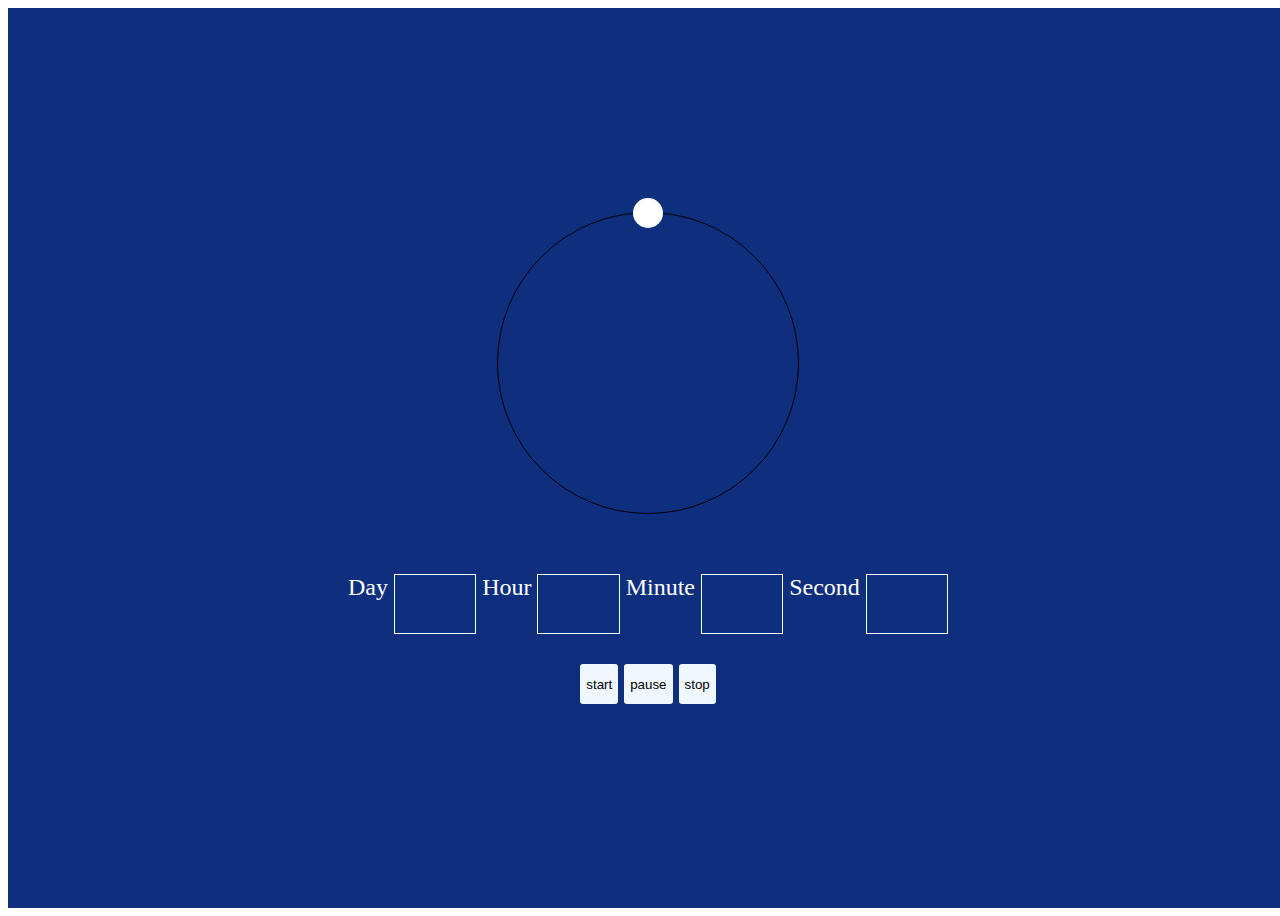
<file: Last Updates/Timer/index.html>
<!DOCTYPE html>
<html lang="en">

<head>
    <meta charset="UTF-8" />
    <meta http-equiv="X-UA-Compatible" content="IE=edge" />
    <meta name="viewport" content="width=device-width, initial-scale=1.0" />
    <link rel="stylesheet" href="../Timer/style.css" />
    <title>Countdown timer</title>
</head>

<body>
    <div class="container">
        <div class="circle">
            <div class="child"></div>
        </div>
        <div class="timer">
            <label for="Day">Day</label>

            <div contenteditable="true" class="input-days"></div>
            <label for="Hour">Hour</label>
            <div contenteditable="true" class="input-hours"></div>
            <label for="Minute">Minute</label>
            <div contenteditable="true" class="input-minutes"></div>
            <label for="Second">Second</label>
            <div contenteditable="true" class="input-seconds"></div>
        </div>
        <div class="btns-container">
            <button class="start-btn">start</button>
            <button class="pause-btn">pause</button>
            <button class="stop-btn">stop</button>
        </div>

        <script src="../Timer/app.js"></script>
</body>

</html>
</file>
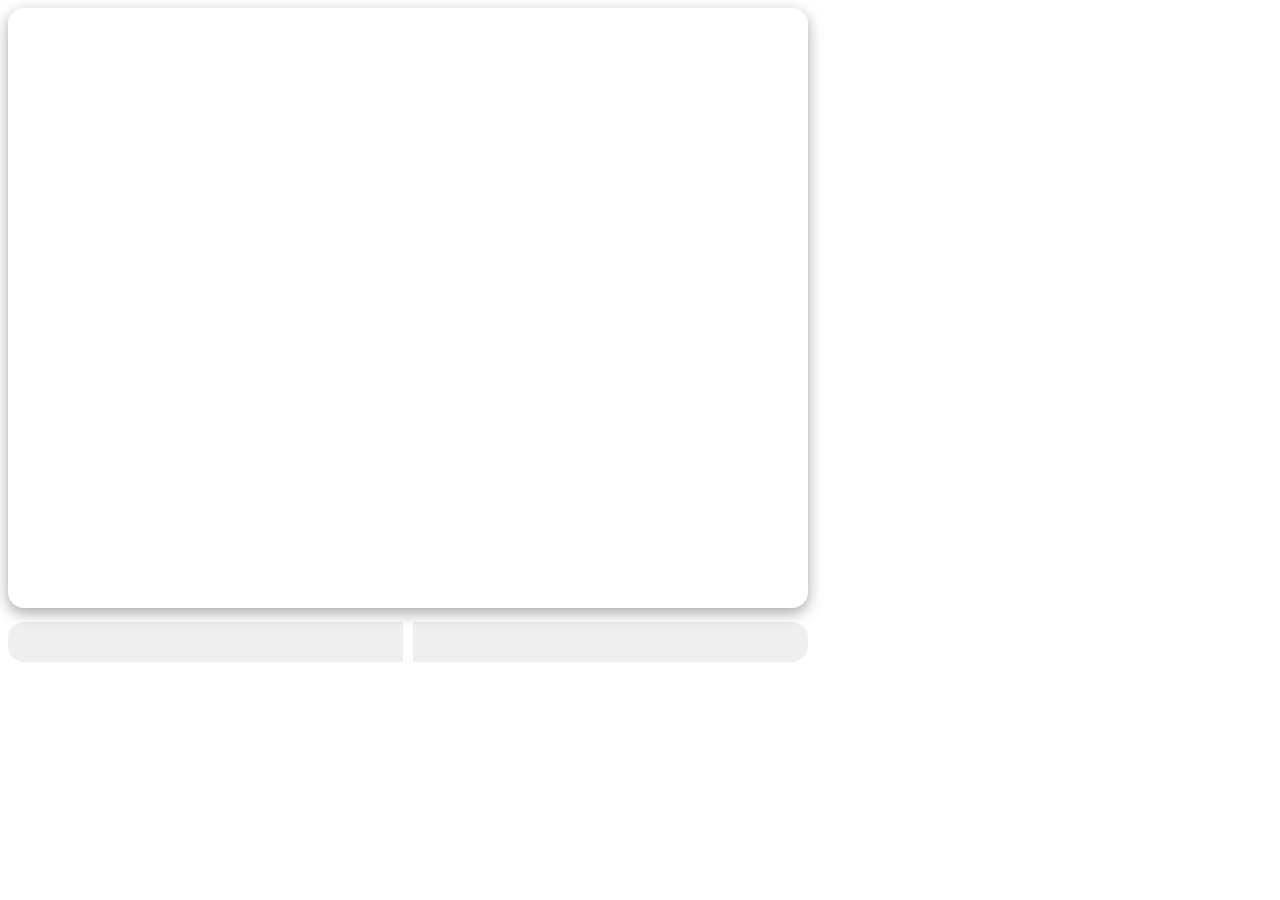
<file: cards.html>
<!DOCTYPE html>
<html lang="en">
  <head>
    <meta charset="UTF-8" />
    <meta http-equiv="X-UA-Compatible" content="IE=edge" />
    <meta name="viewport" content="width=device-width, initial-scale=1.0" />
    <link rel="stylesheet" href="cards.css" />
    <link
      rel="stylesheet"
      href="https://cdnjs.cloudflare.com/ajax/libs/font-awesome/6.1.2/css/all.min.css"
      integrity="sha512-1sCRPdkRXhBV2PBLUdRb4tMg1w2YPf37qatUFeS7zlBy7jJI8Lf4VHwWfZZfpXtYSLy85pkm9GaYVYMfw5BC1A=="
      crossorigin="anonymous"
      referrerpolicy="no-referrer"
    />
    <title>Cards</title>
  </head>
  <body>
    <div class="cards-container">
      <div class="flip-card">
        <span class="show-current-total"></span>
        <button class="play-sound">
          <i class="fa fa-volume-up" aria-hidden="true"></i>
        </button>
        <div class="flip-card-inner">
          <div class="flip-card-front">
            <p class="flip-card-front-word"></p>
          </div>
          <div class="flip-card-back">
            <p class="flip-card-back-word"></p>
          </div>
        </div>
      </div>
      <div class="btn-container">
        <button class="btn-left">
          <i class="fa fa-chevron-left" aria-hidden="true"></i>
        </button>
        <button class="btn-right">
          <i class="fa fa-chevron-right" aria-hidden="true"></i>
        </button>
      </div>
    </div>
    <script src="./cards.js"></script>
  </body>
</html>
</file>
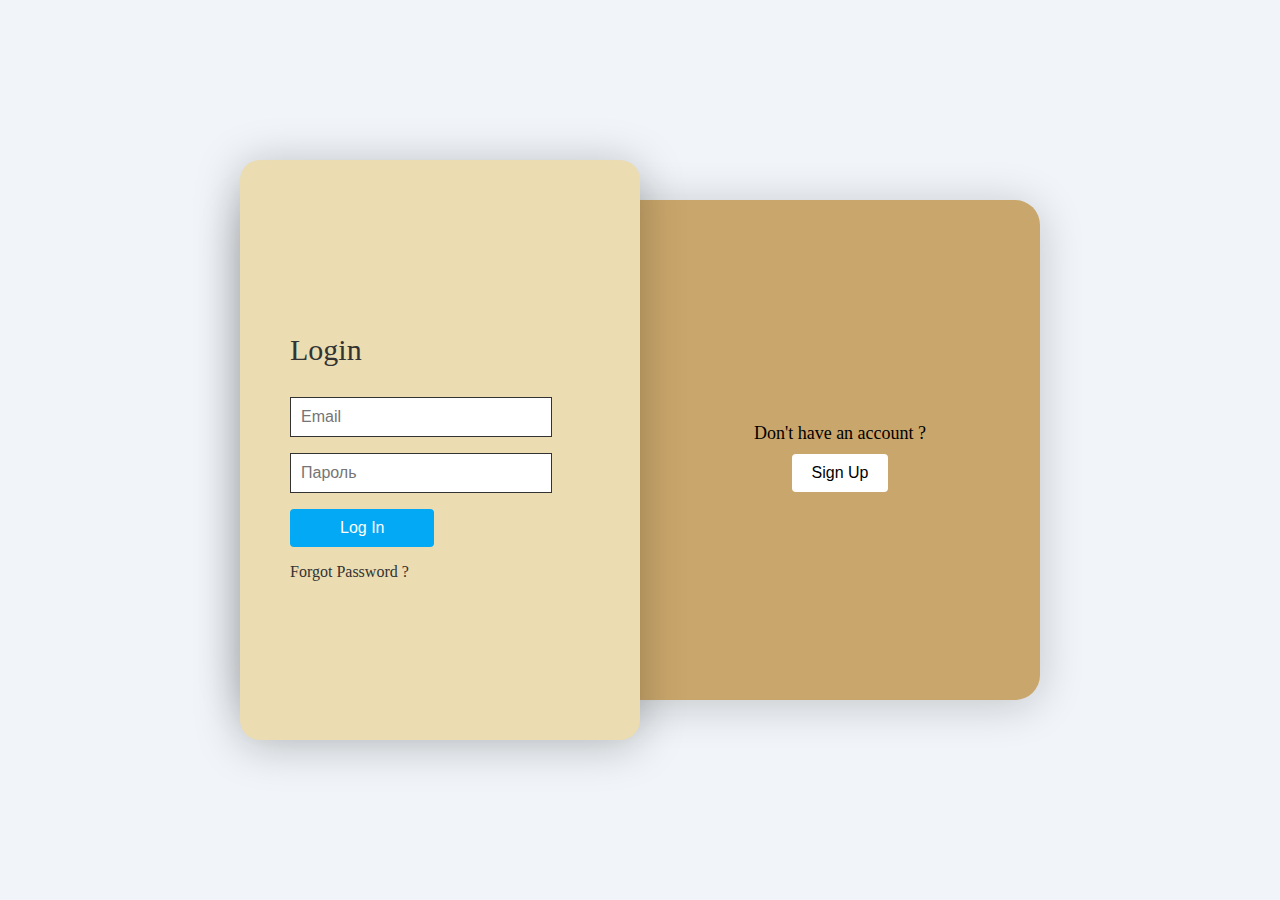
<file: Last Updates/Input.html>
<!DOCTYPE html>
<html lang="en">
  <head>
    <meta charset="UTF-8" />
    <meta http-equiv="X-UA-Compatible" content="IE=edge" />
    <meta name="viewport" content="width=device-width, initial-scale=1.0" />
    <title>INPUTFORM</title>
    <link rel="stylesheet" href="Input.css" />
    <script src="https://ajax.googleapis.com/ajax/libs/jquery/3.6.1/jquery.min.js"></script>
  </head>
  <body>
    <div class="center">
      <div class="container">
        <div class="block">
          <section class="block_item block-item">
            <h2 class="block-item_title">Already have account ?</h2>
            <button class="block-item_btn signin-btn" onclick="cl()">
              Log In
            </button>
          </section>
          <section class="block_item block-item">
            <h2 class="block-item_title">Don't have an account ?</h2>
            <button class="block-item_btn signup-btn">Sign Up</button>
          </section>
        </div>

        <div class="form-box">
          <p class="vhod">You successfully Logged In.</p>
          <form action="#" class="form form_signin" id="f22">
            <h3 style="font-size: 30px; font-weight: 500; color: #333">
              Login
            </h3>
            <p>
              <input
                type="text"
                class="form_input"
                id="em"
                placeholder="Email"
              />
            </p>
            <p>
              <input
                type="password"
                class="form_input"
                id="par"
                placeholder="Пароль"
              />
            </p>
            <p>
              <button class="form_btn" onclick="opend(em.value, par.value)">
                Log In
              </button>
            </p>
            <p>
              <a href="#" class="form_forgot">Forgot Password ?</a>
            </p>
          </form>

          <p class="zareg">You successfully registered.</p>

          <form action="#" class="form form_signup" id="f11">
            <h3 style="font-size: 30px; font-weight: 500; color: #333">
              Create Account
            </h3>
            <p>
              <input
                type="text"
                class="form_input"
                id="a2"
                placeholder="Name"
              />
            </p>
            <p>
              <input
                type="email"
                class="form_input"
                id="a1"
                placeholder="Email"
              />
            </p>

            <p>
              <input
                type="text"
                class="form_input"
                id="123"
                placeholder="Username"
              />
            </p>

            <p>
              <input
                type="password"
                class="form_input"
                id="f1"
                placeholder="Password"
              />
            </p>
            <p>
              <input
                type="password"
                class="form_input"
                id="f2"
                placeholder="Confirm Password"
              />
            </p>
            <p>
              <input type="textarea" placeholder="Bio" class="form_input" />
            </p>

            <p>
              <button
                class="form_btn"
                onclick="check(a1.value, f1.value, f2.value)"
              >
                Sign Up
              </button>
            </p>
            <p>
              <a href="#" class="form_forgot">Forgot Password ?</a>
            </p>
          </form>
        </div>
      </div>
    </div>

    <script src="Input.js"></script>
  </body>
</html>
</file>
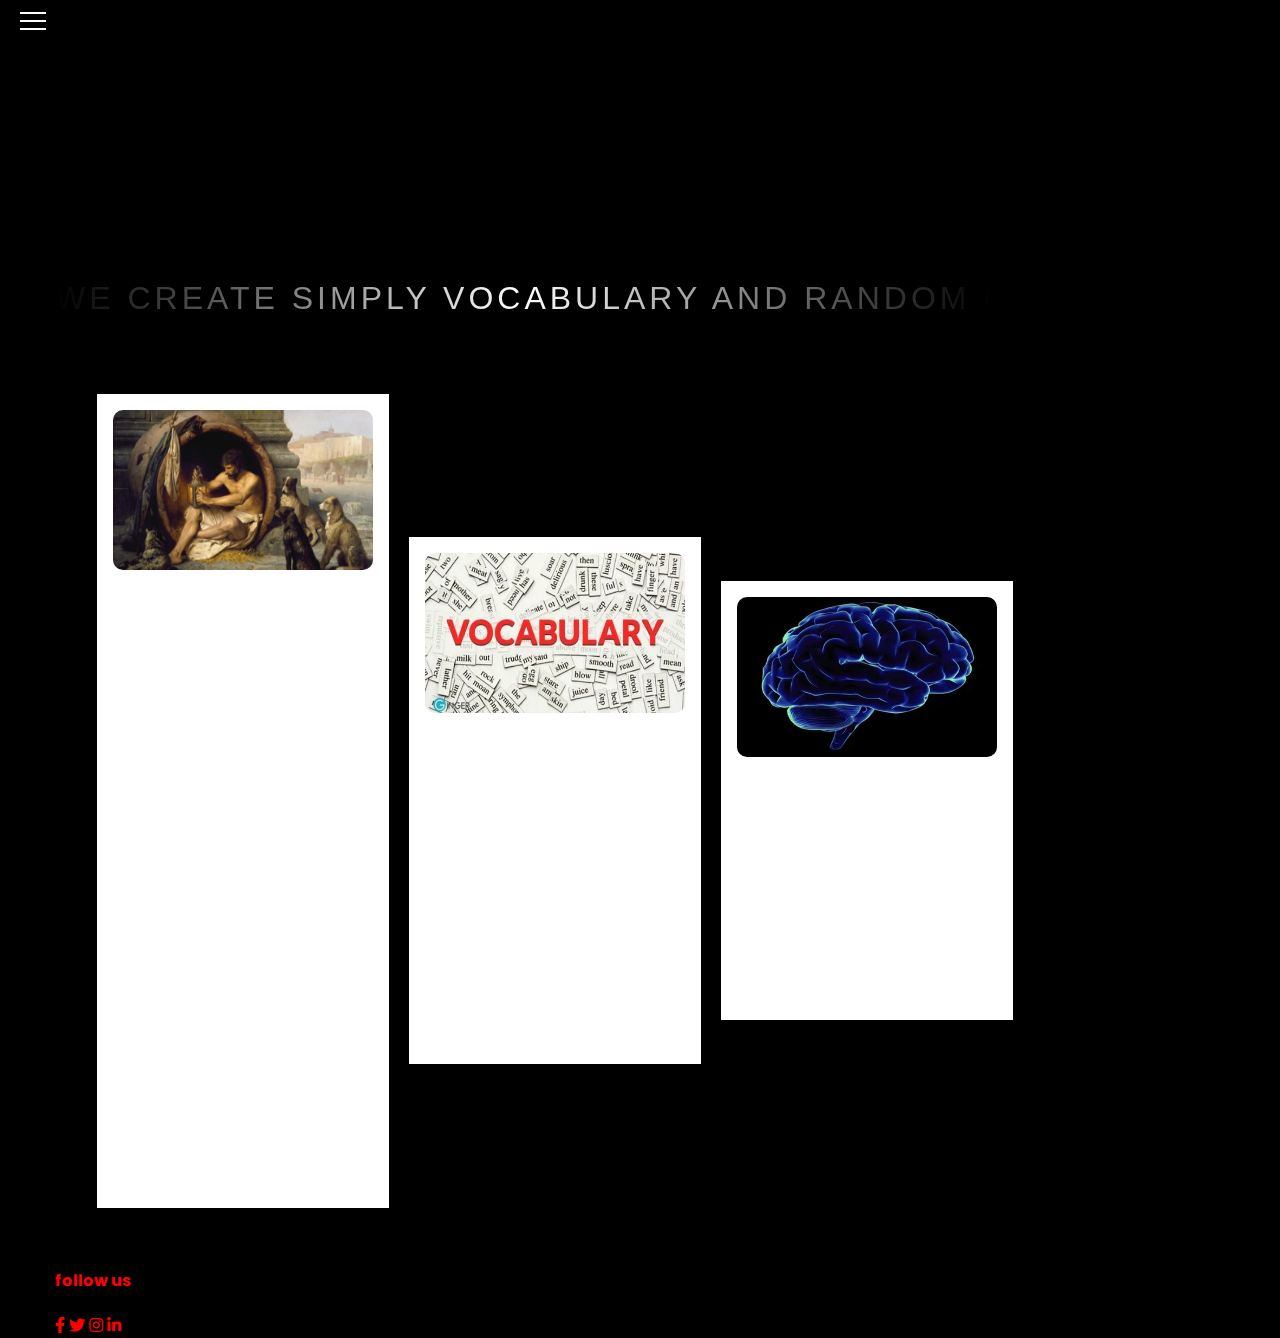
<file: Last Updates/About/about.html>
<!DOCTYPE html>
<html lang="en">

<head>
    <meta charset="UTF-8">
    <meta http-equiv="X-UA-Compatible" content="IE=edge">
    <meta name="viewport" content="width=device-width, initial-scale=1.0">

    <link rel="stylesheet" href="../About/about.css">
    <link rel="stylesheet" type="text/css" href="https://cdnjs.cloudflare.com/ajax/libs/font-awesome/5.15.1/css/all.min.css">
    <title>About</title>
</head>

<body>
    <header id="header" class="header">
        <div class="main">
            <div class="header-container">
                <div class="hamburger-menu">
                    <input id="menu__toggle" type="checkbox" />
                    <label class="menu__btn" for="menu__toggle">
      <span></span>
    </label>

                    <ul class="menu__box">
                        <li>
                            <a class="menu__item" href="../Res/Res_index.html">Home</a></li>
                        <li><a class="menu__item " href="../About/about.html">About</a></li>
                        <li><a class="menu__item " href="../Input.html">Login</a></li>
                        <li><a class="menu__item " href="../Timer/index.html ">Timer</a></li>

                    </ul>
                </div>
            </div>
            <p>We create simply vocabulary and random quotes</p>
            <div class="content ">
                <div class="card ">
                    <img src="../About/diogen_img.jpeg " />
                    <div class="card__content ">
                        <h2>Citations</h2>
                        <p>
                            It is generally considered good practice to include citations in academic and professional writing to give credit to the original sources of ideas and information that you use in your work. Including citations can also help to support your claims and
                            arguments, and can provide readers with a way to find and verify the sources you have used.
                        </p>
                        <a href="https://des-livres-pour-changer-de-vie.com/citations-positives/ ">Read More</a>
                    </div>
                </div>
                <div class="card ">
                    <img src="../About/vocabulary.jpeg " />
                    <div class="card__content ">
                        <h2>Vocabulary</h2>
                        <p>
                            The main idea of a piece of writing is the central message or argument that the writer is trying to convey. It is the main point or purpose of the writing, and everything in the text should relate back to it.
                        </p>
                        <a href="https://www.artisticenglish.com/vocabulary-on-the-characteristics-of-people/ ">Read More</a>
                    </div>
                </div>
                <div class="card ">
                    <img src="../About/brain.jpeg " />
                    <div class="card__content ">
                        <h2>Brain Like</h2>
                        <p>
                            Improved communication: Having a rich vocabulary allows you to more accurately and effectively convey your thoughts and ideas to others.
                        </p>
                        <a href="https://www.ncbi.nlm.nih.gov/pmc/articles/PMC4493809/ ">Read More</a>
                    </div>
                </div>
            </div>
            <footer class="footer ">
                <div class="container ">
                    <div class="row ">



                        <div class="footer-col ">
                            <h4>follow us</h4>
                            <div class="social-links ">
                                <a href="# "><i class="fab fa-facebook-f "></i></a>
                                <a href="# "><i class="fab fa-twitter "></i></a>
                                <a href="# "><i class="fab fa-instagram "></i></a>
                                <a href="# "><i class="fab fa-linkedin-in "></i></a>
                            </div>
                        </div>
                    </div>
                </div>
            </footer>


           
</body>

</html>
</file>
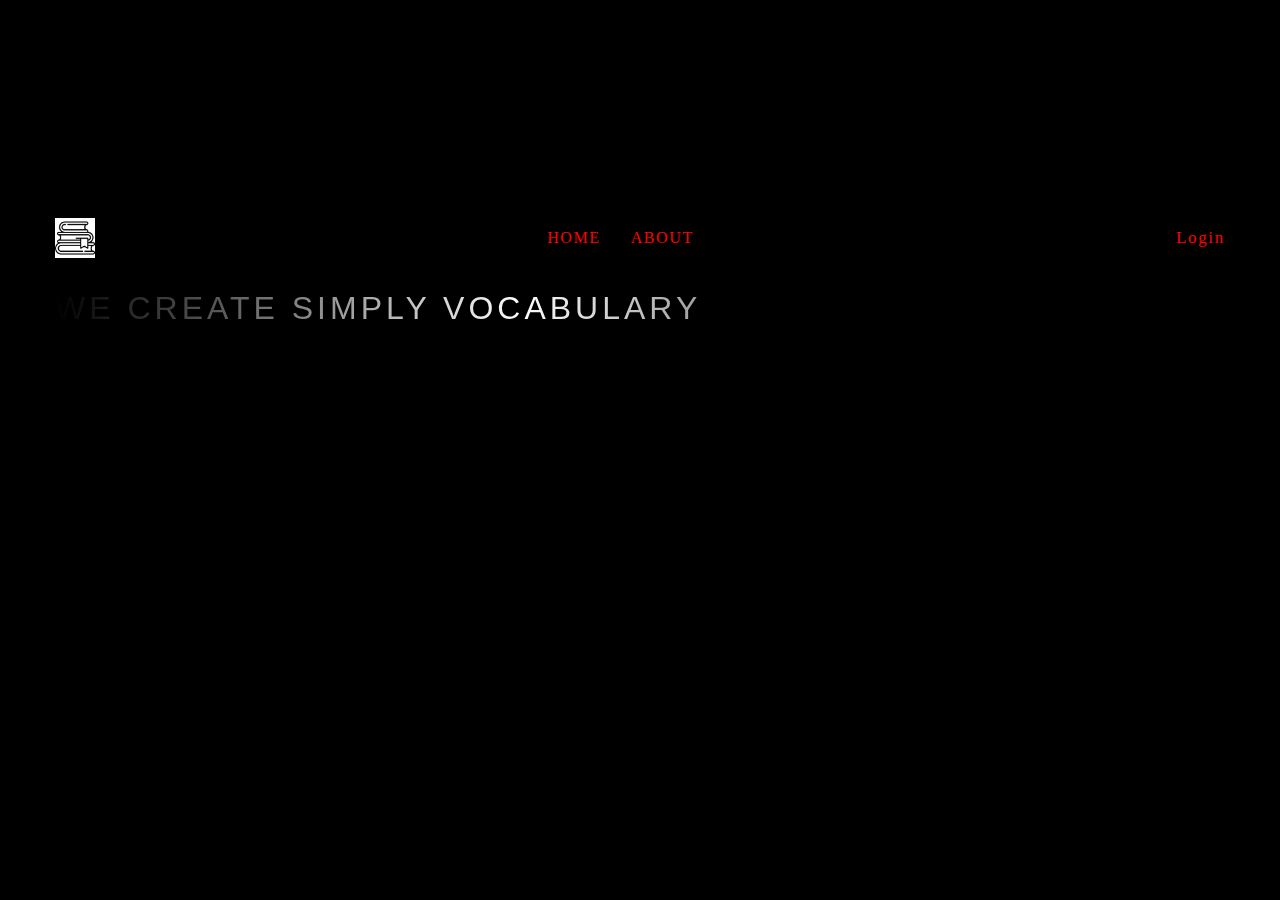
<file: Update/About/about.html>
<!DOCTYPE html>
<html lang="en">

<head>
    <meta charset="UTF-8">
    <meta http-equiv="X-UA-Compatible" content="IE=edge">
    <meta name="viewport" content="width=device-width, initial-scale=1.0">

    <link rel="stylesheet" href="../About/about.css">
    <title>About</title>
</head>

<body>
    <header id="header" class="header">
        <div class="main">
            <div class="header-container">
                <div class="nav">
                    <img src="../Logo.webp" alt="Sorry" class="logo">
                    <ul class="menu">
                        <li>
                            <a href="../index.html">
							Home
						</a>
                        </li>
                        <li>
                            <a href="../Final project/About/about.html">
							About
						</a>
                        </li>

                    </ul>
                    <a href="../Final project/Login/Input.html" class="log">
					Login
				</a>
                    <button class="menu-open">
					<img src="../menu.svg" alt="Open menu">
				</button>
                </div>
            </div>
            <p>We create simply vocabulary</p>

            <script src="../navbar.js"></script>
</body>

</html>
</file>
<file: Last Updates/Timer/style.css>
:root {
    --start: 0deg;
    --end: 360deg;
}

div {
    color: white
}

.container {
    display: flex;
    flex-direction: column;
    width: 100vw;
    height: 100vh;
    justify-content: center;
    align-items: center;
    background-color: rgb(14, 46, 126);
}

.timer {
    display: flex;
    margin-top: 60px;
    width: 600px;
    height: 60px;
    font-size: 24px;
    gap: 6px;
}

.timer .input-days,
.input-hours,
.input-minutes,
.input-seconds {
    display: flex;
    justify-content: center;
    align-items: center;
    flex: 1;
    border: 1px solid white;
    color: white;
}

.circle {
    position: relative;
    width: 300px;
    height: 300px;
    border-radius: 50%;
    border: 1px solid black;
    animation: spin 60s infinite linear;
}

.stop-animation {
    animation: none;
}

.child {
    position: absolute;
    width: 30px;
    height: 30px;
    border-radius: 50%;
    background-color: white;
    top: -15px;
    transform: translateX(-50%);
    left: 50%;
}

@keyframes spin {
    from {
        transform: rotate(var(--start));
    }
    to {
        transform: rotate(var(--end));
    }
}

.btns-container {
    display: flex;
    justify-content: center;
    gap: 6px;
    margin-top: 30px;
    width: 200px;
    height: 40px;
}

.start-btn,
.pause-btn,
.stop-btn {
    height: 100%;
    background-color: aliceblue;
    cursor: pointer;
    border-radius: 3px;
    border: none;
}
</file>
<file: cards.css>
p.cards-container {
  display: flex;
  flex-direction: column;
  align-items: center;
  justify-content: center;
  width: 100vw;
  height: 100vh;
}

.flip-card {
  background-color: transparent;
  width: 800px;
  height: 600px;
  border-radius: 16px;
  perspective: 1000px;
  cursor: pointer;
  /* Remove this if you don't want the 3D effect */
}

/* This container is needed to position the front and back side */
.flip-card-inner {
  position: relative;
  width: 100%;
  height: 100%;
  text-align: center;
  transition: transform 0.8s;
  transform-style: preserve-3d;
}

/* Do an horizontal flip when you move the mouse over the flip box container */
/* .flip-card:hover .flip-card-inner {
    transform: rotateY(180deg);
  } */

/* Position the front and back side */
.flip-card-front,
.flip-card-back {
  display: flex;
  justify-content: center;
  align-items: center;
  font-size: 48px;
  position: absolute;
  width: 100%;
  height: 100%;
  -webkit-backface-visibility: hidden;
  /* Safari */
  backface-visibility: hidden;
  border-radius: 16px;
}

/* Style the front side (fallback if image is missing) */
.flip-card-front {
  color: black;
  box-shadow: rgba(0, 0, 0, 0.35) 0px 5px 15px;
}

/* Style the back side */
.flip-card-back {
  color: black;
  transform: rotateX(180deg);
  box-shadow: rgba(0, 0, 0, 0.35) 0px 5px 15px;
}

.btn-container {
  display: flex;
  margin-top: 14px;
  justify-content: space-between;
  width: 800px;
  height: 40px;
  gap: 10px;
}

.btn-container button {
  flex: 1;
  border: none;
  cursor: pointer;
}

.btn-container button:hover {
  border: 1px solid rgb(108, 124, 169);
  box-shadow: rgba(0, 0, 0, 0.12) 0px 1px 3px, rgba(0, 0, 0, 0.24) 0px 1px 2px;
}

.btn-container button i {
  font-size: 20px;
}

.btn-left {
  border-top-left-radius: 16px;
  border-bottom-left-radius: 16px;
}

.btn-right {
  border-top-right-radius: 16px;
  border-bottom-right-radius: 16px;
}

.show-current-total {
  position: absolute;
  display: block;
  left: 50%;
  top: 10px;
  font-size: 24px;
}

.play-sound {
  position: absolute;
  top: 10px;
  left: 10px;
  z-index: 10;
  background: transparent;
  border: none;
  cursor: pointer;
}
</file>
<file: Last Updates/Input.css>
body {
  padding: 0;
  margin: 0;
}

.center {
  margin: 0;
  width: 100vw;
  height: 100vh;
  display: flex;
  justify-content: center;
  align-items: center;
  background-color: #f1f5f9;
}
.container {
  width: 800px;
  height: 500px;
  padding: 40px 0;
  position: relative;
}
.block {
  height: 100%;
  border-radius: 25px;
  background-color: #c9a66b;
  box-shadow: 0 5px 45px rgba(0, 0, 0, 0.2);
  display: flex;
  align-items: center;
}
.block_item {
  text-align: center;
  width: 50%;
}
.block-item_title {
  font-size: 18px;
  font-weight: 530;
  color: rgb(0, 0, 0);
  margin-bottom: 10px;
}
.block-item_btn {
  border: none;
  cursor: pointer;
  border-radius: 4px;
  padding: 10px 20px;
  background-color: white;
  color: black;
  font-size: 16px;
  font-weight: 500;
}

.form-box {
  background-color: #ebdcb2;
  height: 100%;
  border-radius: 20px;
  width: 50%;
  box-shadow: 0 5px 45px rgba(0, 0, 0, 0.25);
  position: absolute;
  top: 0;
  left: 0;
  z-index: 1000;

  transition: 0.5s ease-in-out;
  display: flex;
  align-items: center;
  overflow: hidden;
}
.form-box.active .form_signin {
  left: -100%;
}
.form-box.active .form_signup {
  left: 0;
}

.form-box.active {
  left: 50%;
}
.registr {
  display: none;
}
.form {
  width: 100%;
  padding: 50px;
  font-size: 16px;
  position: absolute;
  transition: 1s;
}
.form_signin {
  left: 0;
}
.form_signup {
  left: 100%;
}

.form_input {
  width: 60%;
  padding: 10px;
  border: solid 1px #333;
  font-size: inherit;
}
.form_btn {
  border: none;
  cursor: pointer;
  font-size: inherit;
  background-color: #03a9f4;
  color: #fff;
  border-radius: 4px;
  padding: 10px 50px;
}
.form_forgot {
  color: #333;
  text-decoration: none;
}
.zareg {
  display: none;
  font-size: 28px;
  font-weight: 400;
}
.vhod {
  display: none;
  font-size: 28px;
  font-weight: 400;
  color: rgb(19, 93, 212);
}
</file>
<file: Last Updates/About/about.css>
@import url('https://fonts.googleapis.com/css2?family=Poppins:wght@300;400;500;600;700&display=swap');
                    body {
                        margin: 0;
                        padding: 0;
                        display: flex;
                        justify-content: center;
                        align-items: center;
                        height: 100vh;
                        background-color: #000;
                        line-height: 1.5;
                        font-family: 'Poppins', sans-serif;
                    }
                    
                    .main {
                        height: 200px;
                        width: 100%;
                        background-color: black;
                    }
                    
                    a {
                        text-decoration: none;
                    }
                    
                    ul,
                    li {
                        display: block;
                        padding: 0;
                        margin: 0;
                    }
                    
                    .header-container {
                        width: 1170px;
                        margin: 0 auto;
                    }
                    
                    .header {
                        padding-top: 57px;
                        color: rgb(255, 0, 0);
                        padding-bottom: 322px
                    }
                    
                    header a {
                        color: rgb(255, 0, 0);
                    }
                    
                    .logo {
                        margin-right: 69px;
                        height: 40px;
                        background-color: white;
                    }
                    
                    .menu {
                        display: flex;
                    }
                    
                    .menu li a {
                        text-transform: uppercase;
                        font-size: 1em;
                        letter-spacing: 0.1em;
                    }
                    
                    .menu li a:hover {
                        border-bottom: 1px solid #fff;
                    }
                    
                    .menu li {
                        margin-right: 30px;
                    }
                    
                    .log {
                        font-size: 17px;
                        margin-left: auto;
                        letter-spacing: 0.1em;
                    }
                    
                    .nav {
                        display: flex;
                        align-items: center;
                    }
                    
                    p {
                        position: relative;
                        font-family: sans-serif;
                        text-transform: uppercase;
                        font-size: 2em;
                        letter-spacing: 4px;
                        overflow: hidden;
                        background: linear-gradient(90deg, #000, #fff, #000);
                        background-repeat: no-repeat;
                        background-size: 80%;
                        animation: animate 3s linear infinite;
                        -webkit-background-clip: text;
                        -webkit-text-fill-color: rgba(255, 255, 255, 0);
                    }
                    
                    @keyframes animate {
                        0% {
                            background-position: -500%;
                        }
                        100% {
                            background-position: 500%;
                        }
                    }
                    
                    .menu-open {
                        background: none;
                        border: none;
                        margin-left: 20px;
                        display: none
                    }
                    
                    .header .show-menu {
                        display: block;
                        position: absolute;
                        background: rgba(0, 0, 0, 0.4);
                        left: 0;
                        top: 0;
                        width: 50%;
                        padding: 40px 20px 20px 40px;
                    }
                    
                    .header .show-menu li {
                        margin-bottom: 20px;
                    }
                    /*Footer Code*/
                    
                    @media screen and (max-width: 1200px) {
                        .header-container {
                            width: 1140px;
                        }
                    }
                    
                    @media screen and (max-width: 1199px) {
                        .header-container {
                            width: 960px;
                        }
                        .desc-left,
                        .desc-right {
                            width: 48%;
                        }
                    }
                    
                    @media screen and (max-width: 991px) {
                        .header-container {
                            width: 720px;
                        }
                    }
                    
                    @media screen and (max-width: 767px) {
                        .header-container {
                            width: 540px;
                        }
                        .logo {
                            display: none;
                        }
                        .menu {
                            display: none;
                        }
                        .menu-open {
                            display: block
                        }
                        .desc-left,
                        .desc-right {
                            width: 100%;
                        }
                        .desc-left {
                            margin-bottom: 40px;
                        }
                        .footer-text {
                            flex-wrap: wrap;
                        }
                        .footer-text {
                            margin-bottom: 20px;
                        }
                    }
                    
                    @media screen and (max-width: 575px) {
                        .header-container {
                            width: 100%;
                            padding: 0 15px;
                        }
                    }
                    
                    .logo {
                        margin-right: auto;
                    }
                    
                    .menu-open {
                        margin-left: auto;
                    }
                    
                    .content {
                        max-width: 1000px;
                        display: flex;
                        align-items: center;
                        justify-content: center;
                    }
                    
                    .card {
                        min-height: 200px;
                        width: 260px;
                        margin: 40px 10px;
                        padding: 1rem;
                        cursor: pointer;
                        background-color: #fff;
                    }
                    
                    .card img {
                        width: 100%;
                        height: 160px;
                        border-radius: 10px;
                        position: relative;
                        z-index: 1000;
                        transition: all .5s ease-in-out;
                    }
                    
                    .card__content {
                        margin: 1rem 0;
                        color: #222;
                        overflow: hidden;
                        margin-top: -200px;
                        opacity: 0;
                        visibility: hidden;
                        transition: all .5s ease-in-out;
                    }
                    
                    .card__content h2 {
                        margin: .6rem auto;
                        text-align: center;
                    }
                    
                    .card__content p {
                        font-size: 1.1rem;
                        line-height: 1.8rem;
                        text-align: center;
                    }
                    
                    .card__content a {
                        width: 200px;
                        padding: 10px 15px;
                        display: block;
                        text-align: center;
                        margin: .6rem auto;
                        font-size: 1.1rem;
                        color: #444;
                        text-decoration: none;
                        background-color: #222;
                        border-radius: 10px;
                        transition: .3s;
                    }
                    
                    .card__content a:hover {
                        color: #fff;
                        background-color: #000;
                        box-shadow: 0 0 2px 2px rgba(0, 0, 0, 0.4);
                    }
                    
                    .card:hover img {
                        margin-top: -60px;
                        box-shadow: 0 0 4px 6px rgba(0, 0, 0, 0.3);
                    }
                    
                    .card:hover>.card__content {
                        margin-top: 0;
                        opacity: 1;
                        visibility: visible;
                    }
                    
                    @media screen and (max-width:800px) {
                        .container {
                            flex-wrap: wrap;
                        }
                        * {
                            margin: 0;
                            padding: 0;
                            box-sizing: border-box;
                        }
                        .container {
                            max-width: 1170px;
                            margin: auto;
                        }
                        .row {
                            display: flex;
                            flex-wrap: wrap;
                        }
                        ul {
                            list-style: none;
                        }
                        .footer {
                            background-color: #24262b;
                            padding: 70px 0;
                        }
                        .footer-col {
                            width: 25%;
                            padding: 0 15px;
                        }
                        .footer-col h4 {
                            font-size: 18px;
                            color: #ffffff;
                            text-transform: capitalize;
                            margin-bottom: 35px;
                            font-weight: 500;
                            position: relative;
                        }
                        .footer-col h4::before {
                            content: '';
                            position: absolute;
                            left: 0;
                            bottom: -10px;
                            background-color: #e91e63;
                            height: 2px;
                            box-sizing: border-box;
                            width: 50px;
                        }
                        .footer-col ul li:not(:last-child) {
                            margin-bottom: 10px;
                        }
                        .footer-col ul li a {
                            font-size: 16px;
                            text-transform: capitalize;
                            color: #ffffff;
                            text-decoration: none;
                            font-weight: 300;
                            color: #bbbbbb;
                            display: block;
                            transition: all 0.3s ease;
                        }
                        .footer-col ul li a:hover {
                            color: #ffffff;
                            padding-left: 8px;
                        }
                        .footer-col .social-links a {
                            display: inline-block;
                            height: 40px;
                            width: 40px;
                            background-color: rgba(255, 255, 255, 0.2);
                            margin: 0 10px 10px 0;
                            text-align: center;
                            line-height: 40px;
                            border-radius: 50%;
                            color: #ffffff;
                            transition: all 0.5s ease;
                        }
                        .footer-col .social-links a:hover {
                            color: #24262b;
                            background-color: #ffffff;
                        }
                        @media(max-width: 767px) {
                            .footer-col {
                                width: 50%;
                                margin-bottom: 30px;
                            }
                        }
                        @media(max-width: 574px) {
                            .footer-col {
                                width: 100%;
                            }
                        }
                    }
                    
                    #menu__toggle {
                        opacity: 0;
                    }
                    
                    #menu__toggle:checked+.menu__btn>span {
                        transform: rotate(45deg);
                    }
                    
                    #menu__toggle:checked+.menu__btn>span::before {
                        top: 0;
                        transform: rotate(0deg);
                    }
                    
                    #menu__toggle:checked+.menu__btn>span::after {
                        top: 0;
                        transform: rotate(90deg);
                    }
                    
                    #menu__toggle:checked~.menu__box {
                        left: 0 !important;
                    }
                    
                    .menu__btn {
                        position: fixed;
                        top: 20px;
                        left: 20px;
                        width: 26px;
                        height: 26px;
                        cursor: pointer;
                        z-index: 1;
                    }
                    
                    .menu__btn>span,
                    .menu__btn>span::before,
                    .menu__btn>span::after {
                        display: block;
                        position: absolute;
                        width: 100%;
                        height: 2px;
                        background-color: #fff;
                        transition-duration: .25s;
                    }
                    
                    .menu__btn>span::before {
                        content: '';
                        top: -8px;
                    }
                    
                    .menu__btn>span::after {
                        content: '';
                        top: 8px;
                    }
                    
                    .menu__box {
                        display: block;
                        position: fixed;
                        z-index: 1;
                        left: -100%;
                        width: 300px;
                        height: 100%;
                        margin: 0;
                        padding: 80px 0;
                        list-style: none;
                        background-color: #000000;
                        box-shadow: 2px 2px 6px rgba(0, 0, 0, .4);
                        transition-duration: .25s;
                    }
                    
                    .menu__item {
                        display: block;
                        padding: 12px 24px;
                        color: aliceblue;
                        font-family: 'Roboto', sans-serif;
                        font-size: 20px;
                        font-weight: 600;
                        text-decoration: none;
                        transition-duration: .25s;
                    }
                    
                    .menu__item:hover {
                        background-color: #508196;
                    }
</file>
<file: Update/About/about.css>
body {
         margin: 0;
         padding: 0;
         display: flex;
         justify-content: center;
         align-items: center;
         height: 100vh;
         background-color: #000;
     }
     
     .main {
         height: 200px;
         width: 100%;
         background-color: black;
     }
     
     a {
         text-decoration: none;
     }
     
     ul,
     li {
         display: block;
         padding: 0;
         margin: 0;
     }
     
     .header-container {
         width: 1170px;
         margin: 0 auto;
     }
     
     .header {
         padding-top: 57px;
         color: rgb(255, 0, 0);
         padding-bottom: 322px
     }
     
     header a {
         color: rgb(255, 0, 0);
     }
     
     .logo {
         margin-right: 69px;
         height: 40px;
         background-color: white;
     }
     
     .menu {
         display: flex;
     }
     
     .menu li a {
         text-transform: uppercase;
         font-size: 1em;
         letter-spacing: 0.1em;
     }
     
     .menu li a:hover {
         border-bottom: 1px solid #fff;
     }
     
     .menu li {
         margin-right: 30px;
     }
     
     .log {
         font-size: 17px;
         margin-left: auto;
         letter-spacing: 0.1em;
     }
     
     .nav {
         display: flex;
         align-items: center;
     }
     
     p {
         position: relative;
         font-family: sans-serif;
         text-transform: uppercase;
         font-size: 2em;
         letter-spacing: 4px;
         overflow: hidden;
         background: linear-gradient(90deg, #000, #fff, #000);
         background-repeat: no-repeat;
         background-size: 80%;
         animation: animate 3s linear infinite;
         -webkit-background-clip: text;
         -webkit-text-fill-color: rgba(255, 255, 255, 0);
     }
     
     @keyframes animate {
         0% {
             background-position: -500%;
         }
         100% {
             background-position: 500%;
         }
     }
     
     .menu-open {
         background: none;
         border: none;
         margin-left: 20px;
         display: none
     }
     
     .header .show-menu {
         display: block;
         position: absolute;
         background: rgba(0, 0, 0, 0.4);
         left: 0;
         top: 0;
         width: 50%;
         padding: 40px 20px 20px 40px;
     }
     
     .header .show-menu li {
         margin-bottom: 20px;
     }
     /*Footer Code*/
     
     @media screen and (max-width: 1200px) {
         .header-container {
             width: 1140px;
         }
     }
     
     @media screen and (max-width: 1199px) {
         .header-container {
             width: 960px;
         }
         .desc-left,
         .desc-right {
             width: 48%;
         }
     }
     
     @media screen and (max-width: 991px) {
         .header-container {
             width: 720px;
         }
     }
     
     @media screen and (max-width: 767px) {
         .header-container {
             width: 540px;
         }
         .logo {
             display: none;
         }
         .menu {
             display: none;
         }
         .menu-open {
             display: block
         }
         .desc-left,
         .desc-right {
             width: 100%;
         }
         .desc-left {
             margin-bottom: 40px;
         }
         .footer-text {
             flex-wrap: wrap;
         }
         .footer-text {
             margin-bottom: 20px;
         }
     }
     
     @media screen and (max-width: 575px) {
         .header-container {
             width: 100%;
             padding: 0 15px;
         }
     }
     
     .logo {
         margin-right: auto;
     }
     
     .menu-open {
         margin-left: auto;
     }
</file>
